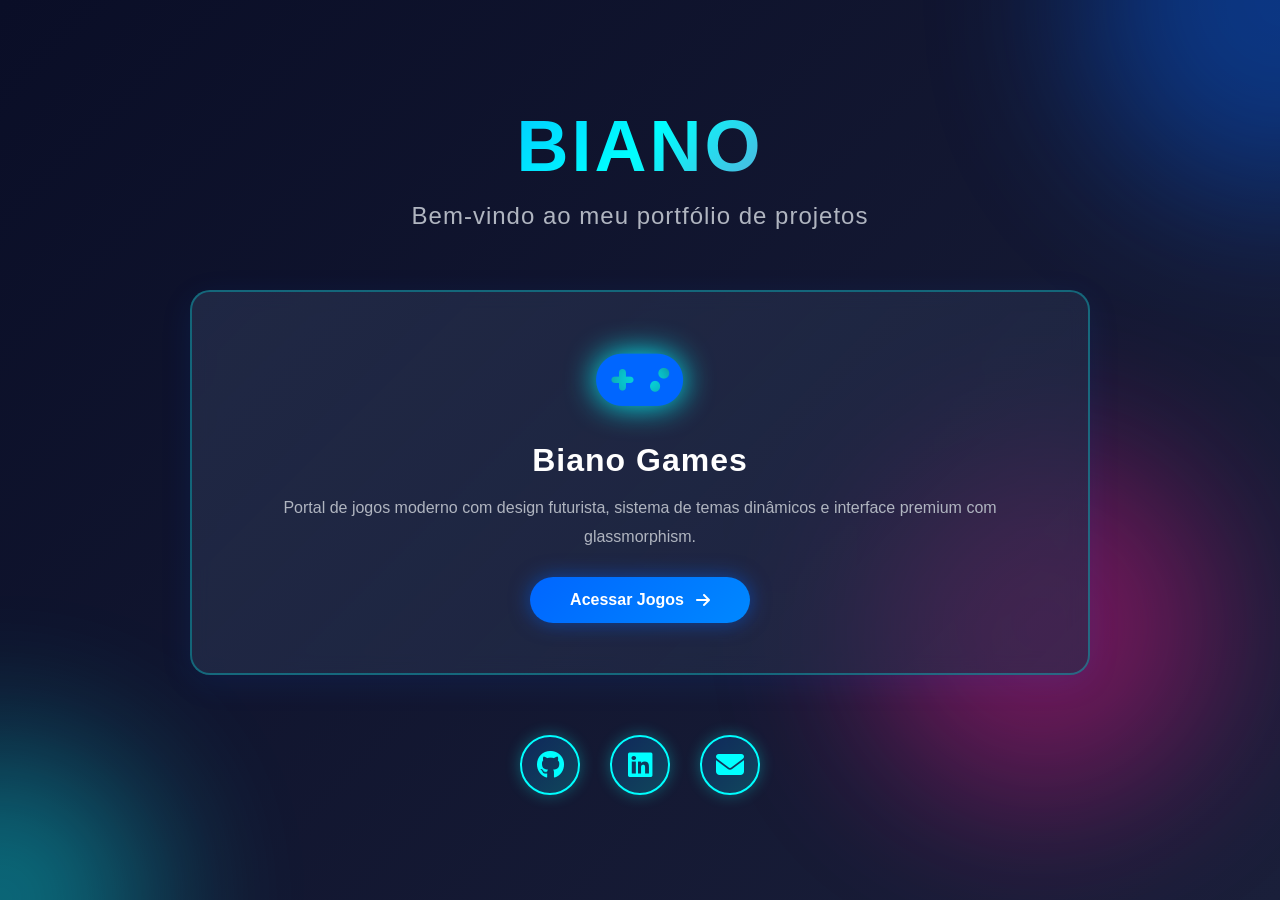
<file: index.html>
<!DOCTYPE html>
<html lang="pt-BR">
<head>
    <meta charset="UTF-8">
    <meta name="viewport" content="width=device-width, initial-scale=1.0">
    <title>Biano - Portfólio</title>
    <link rel="stylesheet" href="https://cdnjs.cloudflare.com/ajax/libs/font-awesome/6.4.0/css/all.min.css">
    <style>
        :root {
            --color-primary: #0066ff;
            --color-secondary: #00ffff;
            --color-accent: #ff1493;
            --bg-dark: #0a0e27;
            --bg-darker: #1a1f3a;
            --text-primary: #ffffff;
            --text-secondary: #b0b5c0;
        }

        * {
            margin: 0;
            padding: 0;
            box-sizing: border-box;
        }

        html {
            scroll-behavior: smooth;
        }

        body {
            font-family: 'Segoe UI', Tahoma, Geneva, Verdana, sans-serif;
            background: linear-gradient(135deg, var(--bg-dark) 0%, var(--bg-darker) 100%);
            color: var(--text-primary);
            overflow-x: hidden;
        }

        .bg-container {
            position: fixed;
            width: 100%;
            height: 100%;
            top: 0;
            left: 0;
            z-index: 0;
            overflow: hidden;
        }

        .bg-circle {
            position: absolute;
            border-radius: 50%;
            filter: blur(80px);
            opacity: 0.4;
            animation: float-animation 8s ease-in-out infinite;
        }

        .bg-circle-1 {
            width: 400px;
            height: 400px;
            background: var(--color-primary);
            top: -200px;
            right: -200px;
            animation-delay: 0s;
        }

        .bg-circle-2 {
            width: 300px;
            height: 300px;
            background: var(--color-secondary);
            bottom: -150px;
            left: -150px;
            animation-delay: 1s;
        }

        .bg-circle-3 {
            width: 350px;
            height: 350px;
            background: var(--color-accent);
            top: 50%;
            right: 5%;
            animation-delay: 2s;
        }

        @keyframes float-animation {
            0%, 100% {
                transform: translateY(0px);
            }
            50% {
                transform: translateY(-50px);
            }
        }

        .main-container {
            position: relative;
            z-index: 10;
            min-height: 100vh;
            display: flex;
            align-items: center;
            justify-content: center;
            padding: 20px;
        }

        .content {
            text-align: center;
            max-width: 900px;
            width: 100%;
            animation: fade-in 1s ease;
        }

        @keyframes fade-in {
            from {
                opacity: 0;
                transform: translateY(20px);
            }
            to {
                opacity: 1;
                transform: translateY(0);
            }
        }

        .logo-section {
            margin-bottom: 60px;
        }

        .main-title {
            font-size: clamp(48px, 10vw, 72px);
            font-weight: 900;
            letter-spacing: 3px;
            margin-bottom: 15px;
            background: linear-gradient(135deg, var(--color-primary) 0%, var(--color-secondary) 50%, var(--color-accent) 100%);
            -webkit-background-clip: text;
            -webkit-text-fill-color: transparent;
            background-clip: text;
        }

        .main-subtitle {
            font-size: clamp(18px, 4vw, 24px);
            color: var(--text-secondary);
            font-weight: 300;
            letter-spacing: 1px;
        }

        .projects-section {
            margin-bottom: 60px;
        }

        .project-card {
            background: linear-gradient(135deg, rgba(36, 45, 74, 0.8) 0%, rgba(36, 45, 74, 0.6) 100%);
            border: 2px solid rgba(0, 255, 255, 0.3);
            border-radius: 20px;
            padding: 50px 40px;
            backdrop-filter: blur(10px);
            transition: all 0.3s ease;
            box-shadow: 0 8px 32px rgba(0, 102, 255, 0.1);
        }

        .project-card:hover {
            transform: translateY(-15px);
            border-color: var(--color-secondary);
            box-shadow: 0 0 40px rgba(0, 255, 255, 0.6), inset 0 0 20px rgba(0, 255, 255, 0.1);
            background: linear-gradient(135deg, rgba(0, 102, 255, 0.2) 0%, rgba(0, 255, 255, 0.1) 100%);
        }

        .project-icon {
            font-size: 70px;
            color: var(--color-primary);
            margin-bottom: 20px;
            filter: drop-shadow(0 0 15px var(--color-secondary));
            transition: all 0.3s ease;
        }

        .project-card:hover .project-icon {
            color: var(--color-secondary);
            transform: scale(1.1);
        }

        .project-title {
            font-size: 32px;
            font-weight: 800;
            margin-bottom: 15px;
            color: var(--text-primary);
            letter-spacing: 1px;
        }

        .project-text {
            font-size: 16px;
            color: var(--text-secondary);
            margin-bottom: 25px;
            line-height: 1.8;
        }

        .btn-project {
            display: inline-flex;
            align-items: center;
            gap: 12px;
            padding: 14px 40px;
            background: linear-gradient(135deg, var(--color-primary) 0%, #0088ff 100%);
            color: var(--text-primary);
            border-radius: 50px;
            text-decoration: none;
            font-weight: 700;
            font-size: 16px;
            border: none;
            cursor: pointer;
            transition: all 0.3s ease;
            box-shadow: 0 0 20px rgba(0, 102, 255, 0.5);
        }

        .btn-project:hover {
            transform: translateY(-3px);
            box-shadow: 0 0 40px rgba(0, 102, 255, 1);
            background: linear-gradient(135deg, #0088ff 0%, #00ccff 100%);
        }

        .btn-project:active {
            transform: translateY(0);
        }

        .social-section {
            display: flex;
            justify-content: center;
            gap: 30px;
            flex-wrap: wrap;
        }

        .social-btn {
            width: 60px;
            height: 60px;
            display: flex;
            align-items: center;
            justify-content: center;
            background: linear-gradient(135deg, rgba(0, 102, 255, 0.2) 0%, rgba(0, 255, 255, 0.2) 100%);
            border: 2px solid var(--color-secondary);
            border-radius: 50%;
            color: var(--color-secondary);
            font-size: 28px;
            text-decoration: none;
            transition: all 0.3s ease;
            box-shadow: 0 0 15px rgba(0, 255, 255, 0.3);
        }

        .social-btn:hover {
            background: linear-gradient(135deg, var(--color-primary) 0%, var(--color-secondary) 100%);
            border-color: var(--color-primary);
            transform: translateY(-8px);
            box-shadow: 0 0 30px rgba(0, 102, 255, 0.8);
            color: var(--text-primary);
        }

        @media (max-width: 768px) {
            .main-title {
                letter-spacing: 2px;
            }

            .main-subtitle {
                margin-bottom: 40px;
            }

            .project-card {
                padding: 35px 25px;
            }

            .project-icon {
                font-size: 50px;
            }

            .project-title {
                font-size: 24px;
            }

            .social-section {
                gap: 20px;
            }
        }

        @media (max-width: 480px) {
            .main-title {
                letter-spacing: 1px;
            }

            .project-card {
                padding: 25px 20px;
            }

            .project-icon {
                font-size: 40px;
            }

            .project-title {
                font-size: 20px;
            }

            .btn-project {
                padding: 12px 30px;
                font-size: 14px;
            }

            .social-btn {
                width: 50px;
                height: 50px;
                font-size: 24px;
            }
        }
    </style>
</head>
<body>
    <div class="bg-container">
        <div class="bg-circle bg-circle-1"></div>
        <div class="bg-circle bg-circle-2"></div>
        <div class="bg-circle bg-circle-3"></div>
    </div>

    <main class="main-container">
        <div class="content">
            <div class="logo-section">
                <h1 class="main-title">BIANO</h1>
                <p class="main-subtitle">Bem-vindo ao meu portfólio de projetos</p>
            </div>

            <section class="projects-section">
                <div class="project-card">
                    <div class="project-icon">
                        <i class="fas fa-gamepad"></i>
                    </div>
                    <h2 class="project-title">Biano Games</h2>
                    <p class="project-text">Portal de jogos moderno com design futurista, sistema de temas dinâmicos e interface premium com glassmorphism.</p>
                    <a href="games/index.html" class="btn-project">
                        <span>Acessar Jogos</span>
                        <i class="fas fa-arrow-right"></i>
                    </a>
                </div>
            </section>

            <section class="social-section">
                <a href="https://github.com/biano895" target="_blank" rel="noopener noreferrer" class="social-btn" title="GitHub">
                    <i class="fab fa-github"></i>
                </a>
                <a href="https://linkedin.com" target="_blank" rel="noopener noreferrer" class="social-btn" title="LinkedIn">
                    <i class="fab fa-linkedin"></i>
                </a>
                <a href="mailto:francisco.f.filho22@aluno.senai.br" class="social-btn" title="Email">
                    <i class="fas fa-envelope"></i>
                </a>
            </section>
        </div>
    </main>
</body>
</html>
</file>
